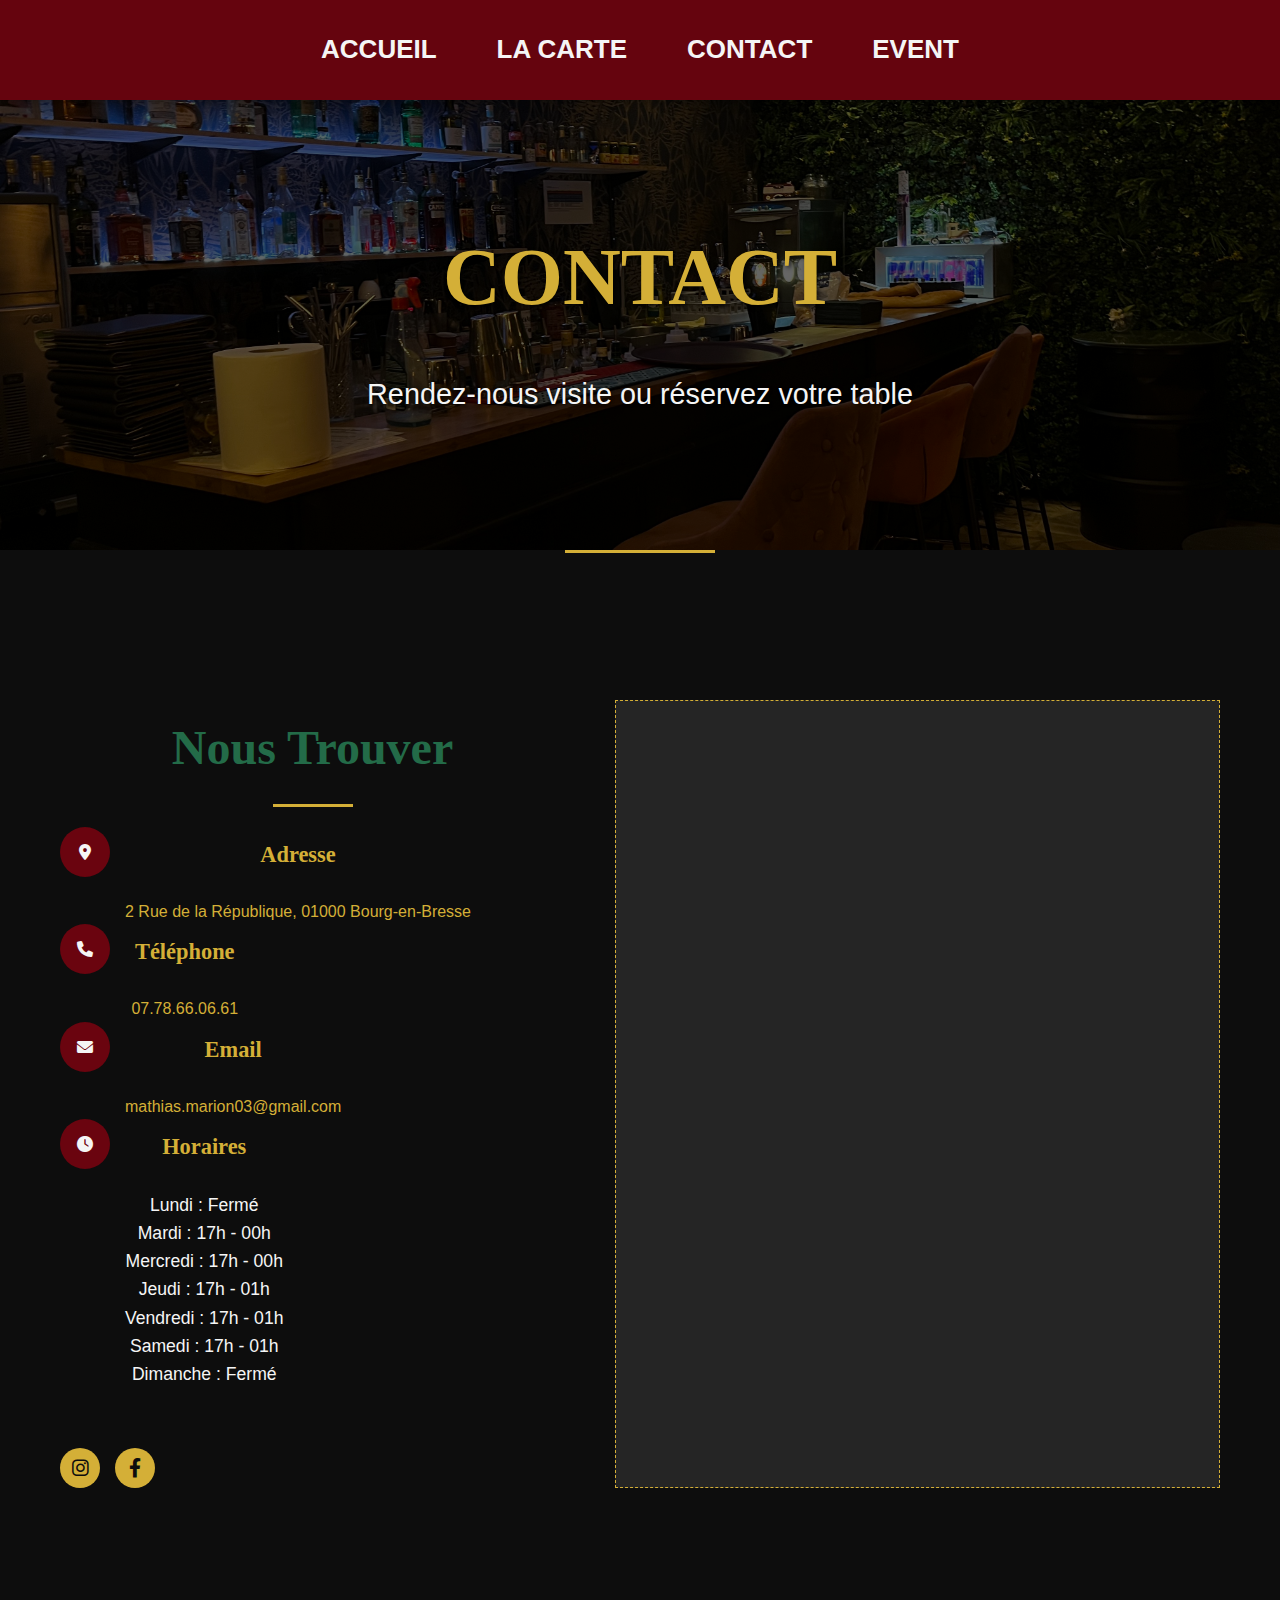
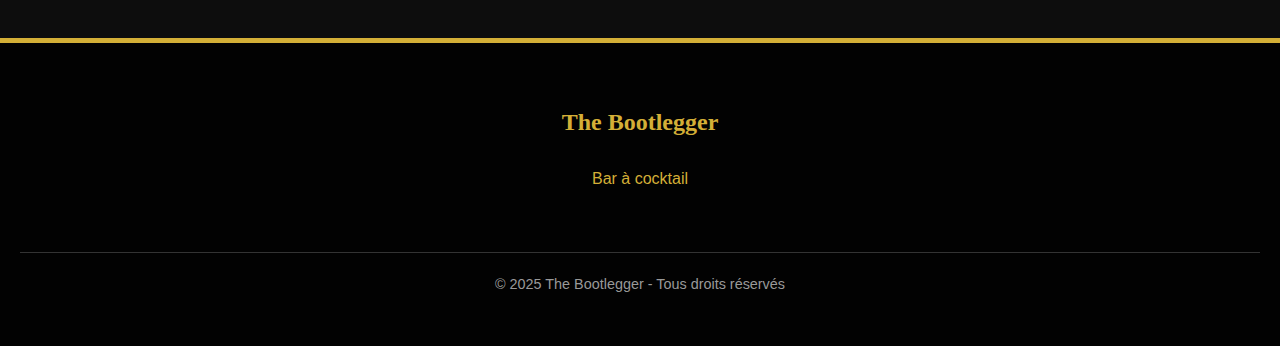
<file: contact.html>
<!DOCTYPE html>
<html lang="fr">
<head>
    <meta charset="UTF-8">
    <meta name="viewport" content="width=device-width, initial-scale=1.0">
    <title>LE BOOTLEGGER BAR - Contact</title>
    <meta name="description" content="Contactez le Bootlegger, bar à cocktails style Prohibition à Bourg-en-Bresse">
    <link rel="stylesheet" href="style.css">
    <link rel="stylesheet" href="https://cdnjs.cloudflare.com/ajax/libs/font-awesome/6.0.0-beta3/css/all.min.css">
</head>
<body>
    <nav>
        <ul>
            <li><a href="index.html">ACCUEIL</a></li>
            <li><a href="lacarte.html">LA CARTE</a></li>
            <li><a href="contact.html">CONTACT</a></li>
            <li><a href="event.html">EVENT</a></li>
        </ul>
    </nav>

    <section class="hero" style="height: 50vh;">
        <div class="overlay"></div>
        <h1>CONTACT</h1>
        <p>Rendez-nous visite ou réservez votre table</p>
    </section>

    <section class="section">
        <div class="container">
            <div class="contact-container">
                <div class="contact-info">
                    <h2>Nous Trouver</h2>
                    
                    <div class="contact-item">
                        <div class="contact-icon">
                            <i class="fas fa-map-marker-alt"></i>
                        </div>
                        <div class="contact-text">
                            <h3>Adresse</h3>
                            <a href="https://www.google.com/maps?q=123+Rue+de+la+Révolution,+75000+Paris" target="_blank">
                                2 Rue de la République, 01000 Bourg-en-Bresse
                            </a>
                
                        </div>
                    </div>
                    
                    <div class="contact-item">
                        <div class="contact-icon">
                            <i class="fas fa-phone"></i>
                        </div>
                        <div class="contact-text">
                            <h3>Téléphone</h3>
                            <a href="tel:+33778660661">07.78.66.06.61</a>

                        </div>
                    </div>
                    
                    <div class="contact-item">
                        <div class="contact-icon">
                            <i class="fas fa-envelope"></i>
                        </div>
                        <div class="contact-text">
                            <h3>Email</h3>
                            <a href="mailto:mathias.marion03@gmail.com">mathias.marion03@gmail.com</a>
                        </div>
                    </div>
                    
                    <div class="contact-item">
                        <div class="contact-icon">
                            <i class="fas fa-clock"></i>
                        </div>
                        <div class="contact-text">
                            <h3>Horaires</h3>
                            <p>Lundi : Fermé <br>
                            Mardi : 17h - 00h <br>
                            Mercredi : 17h - 00h <br>
                            Jeudi : 17h - 01h <br>
                            Vendredi : 17h - 01h <br>
                            Samedi : 17h - 01h<br>
                            Dimanche : Fermé</p>
                        </div>
                    </div>
                    
                    <div class="social-media">
                        <a href="https://www.instagram.com/thebootlegger.bar" class="social-icon" target="_blank">
                            <i class="fab fa-instagram"></i>
                        </a>
                        <a href="https://www.facebook.com/bootlegger.facebook" class="social-icon" target="_blank">
                            <i class="fab fa-facebook-f"></i>
                        </a>
                    </div>
                </div>
                
                <div class="contact-map">
                    <iframe src="https://www.google.com/maps/embed?pb=!1m18!1m12!1m3!1d2770.603567899526!2d5.224091!3d46.203730!2m3!1f0!2f0!3f0!3m2!1i1024!2i768!4f13.1!3m3!1m2!1s0x47f358147e1facab%3A0x508f378eb795958d!2s2%20Rue%20de%20la%20R%C3%A9publique%2C%2001000%20Bourg-en-Bresse!5e0!3m2!1sfr!2sfr!4v1621345678901!5m2!1sfr!2sfr" width="100%" height="450" style="border:0;" allowfullscreen="" loading="lazy"></iframe>
                </div>
            </div>
        
        </div>
    </section>

    <footer>
        <div class="footer-content">
            <div class="footer-section">
                <h3>The Bootlegger</h3>
                <a href="lacarte.html">Bar à cocktail </a>
            </div>
            
            
        </div>
        <div class="footer-bottom">
            <p>&copy; 2025 The Bootlegger - Tous droits réservés</p>
        </div>
    </footer>
</file>
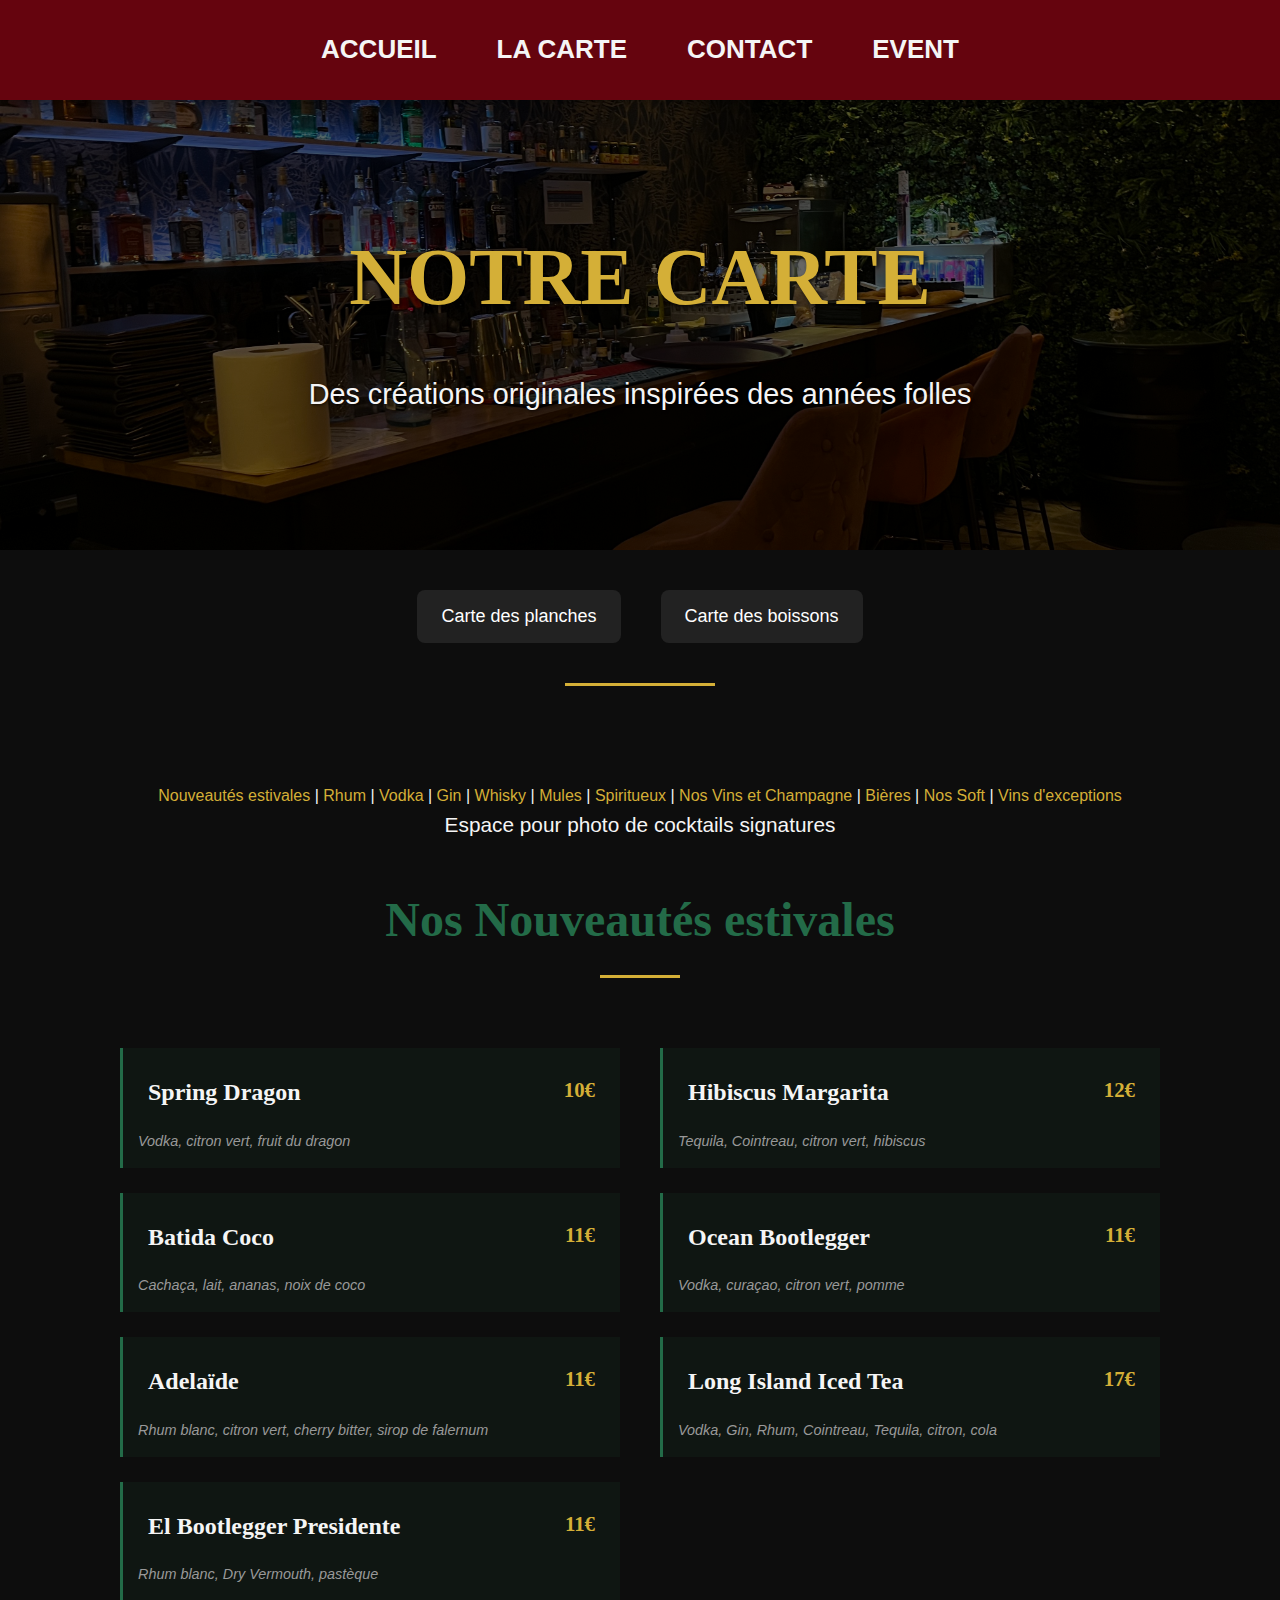
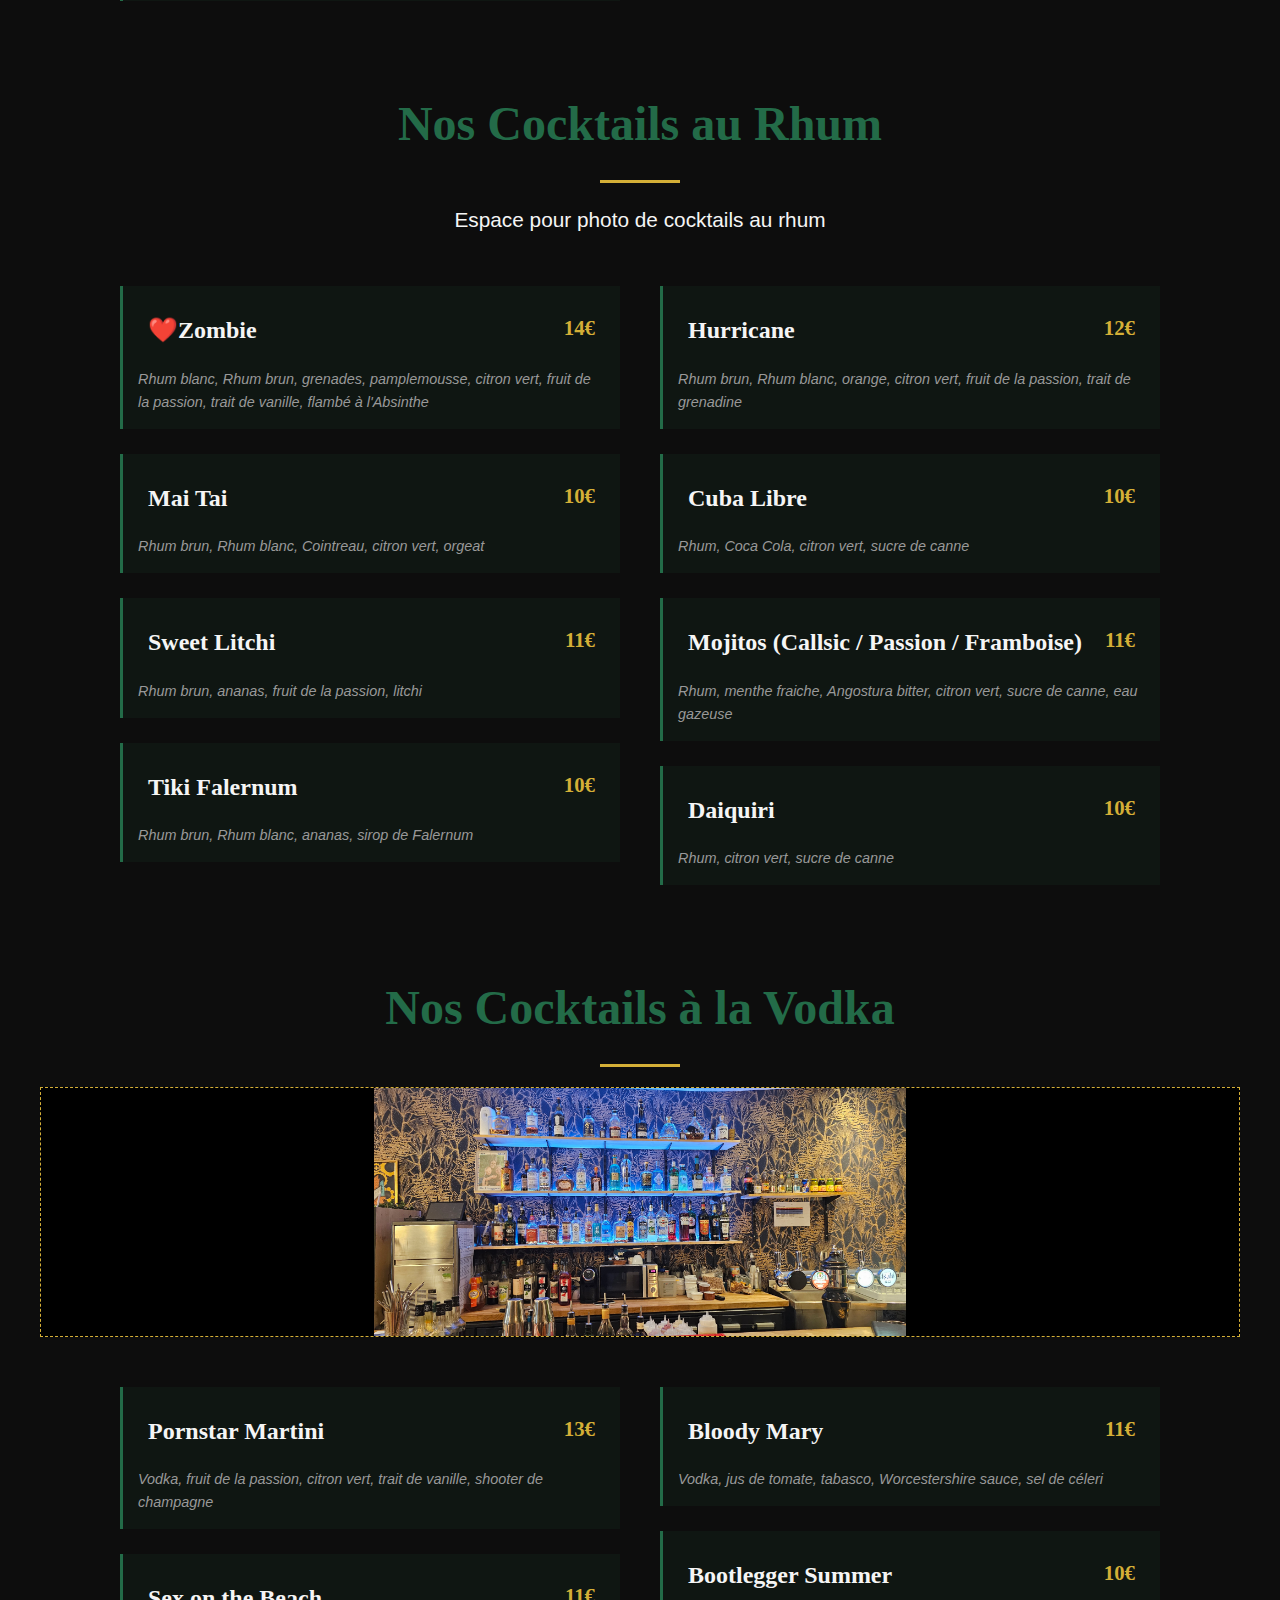
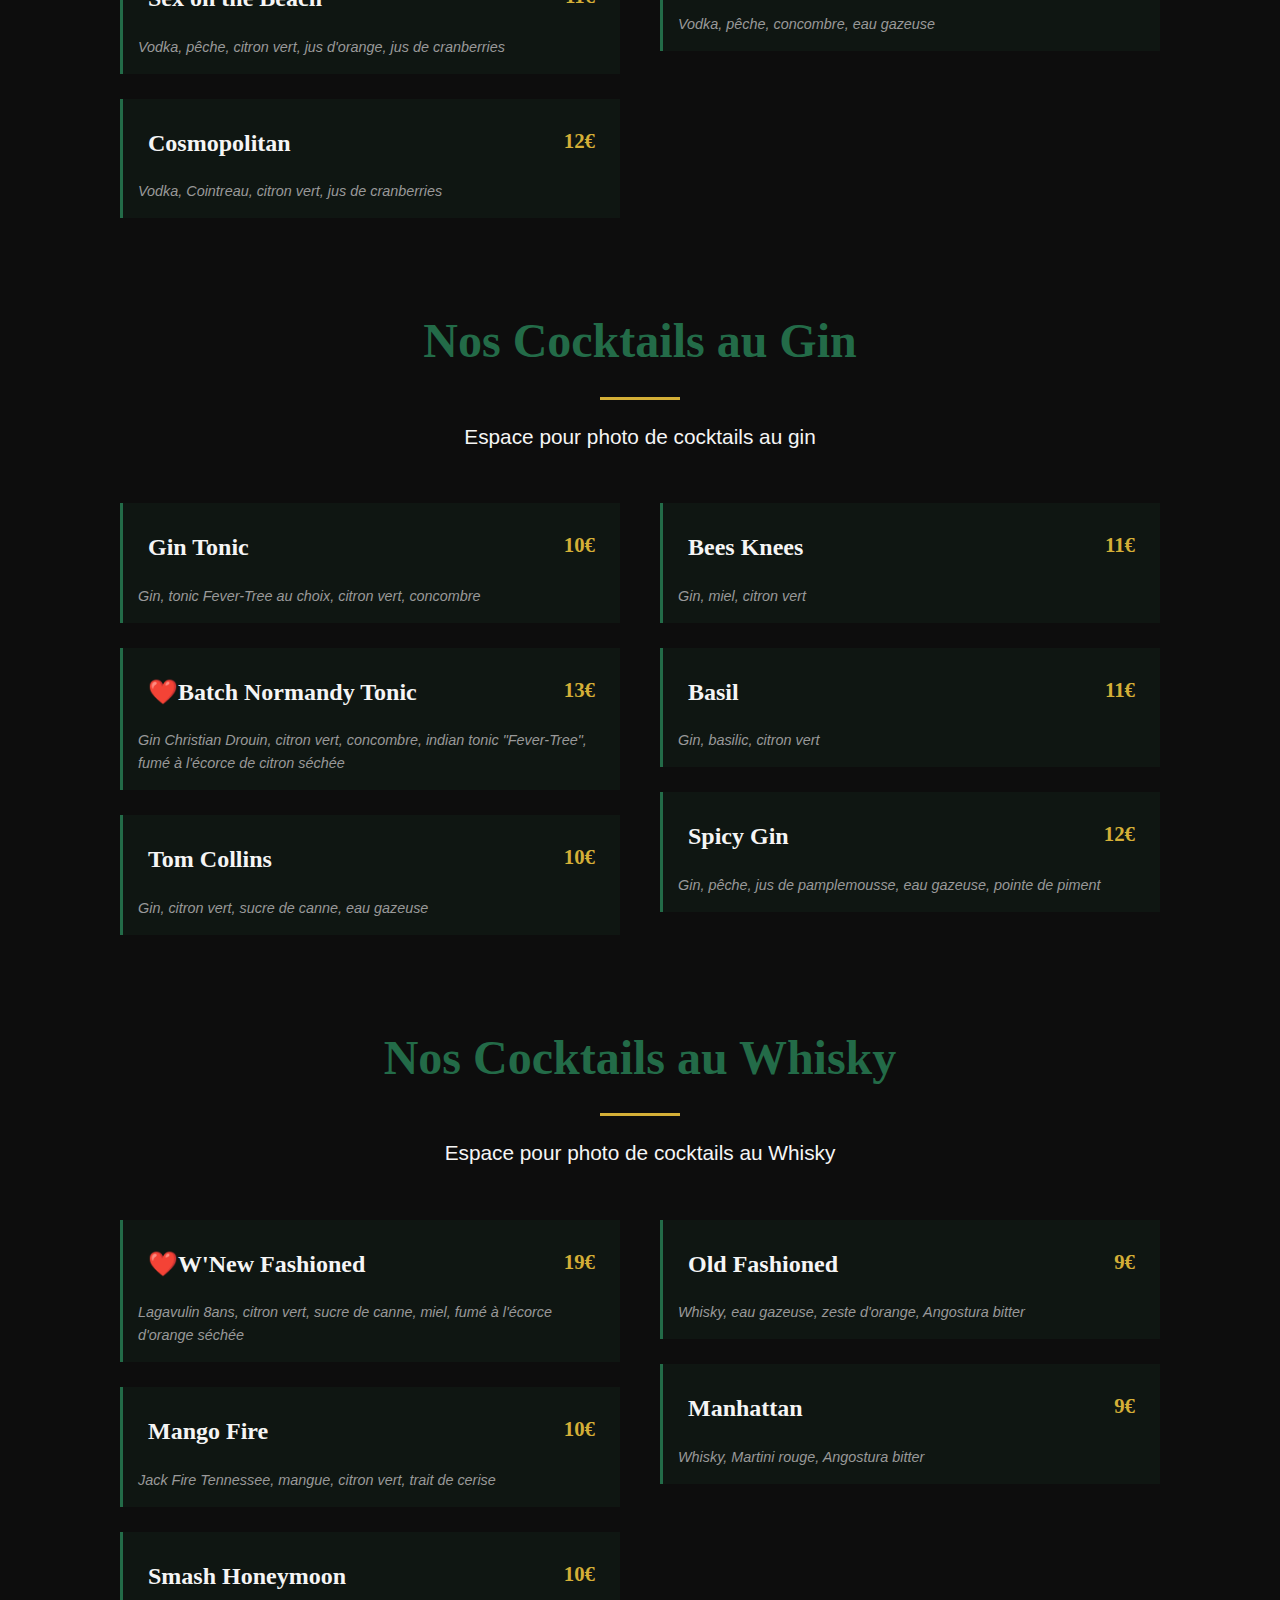
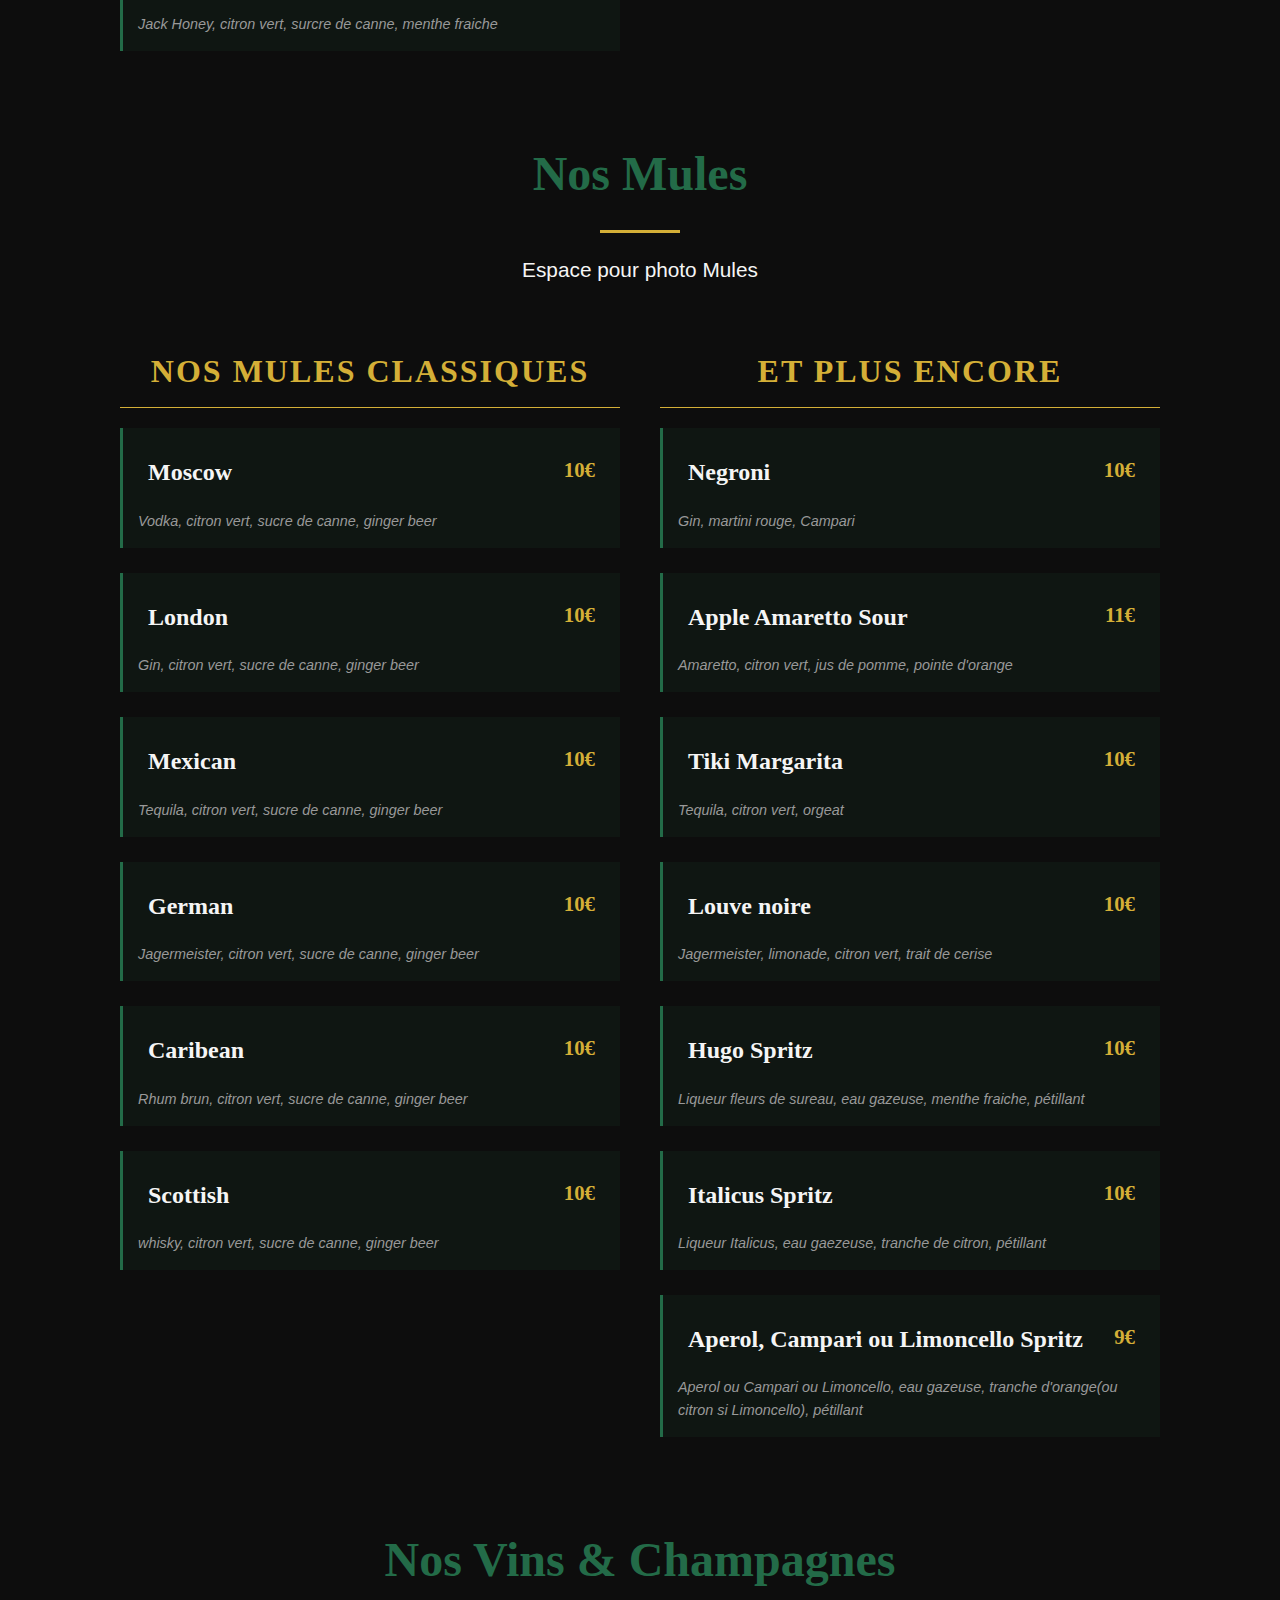
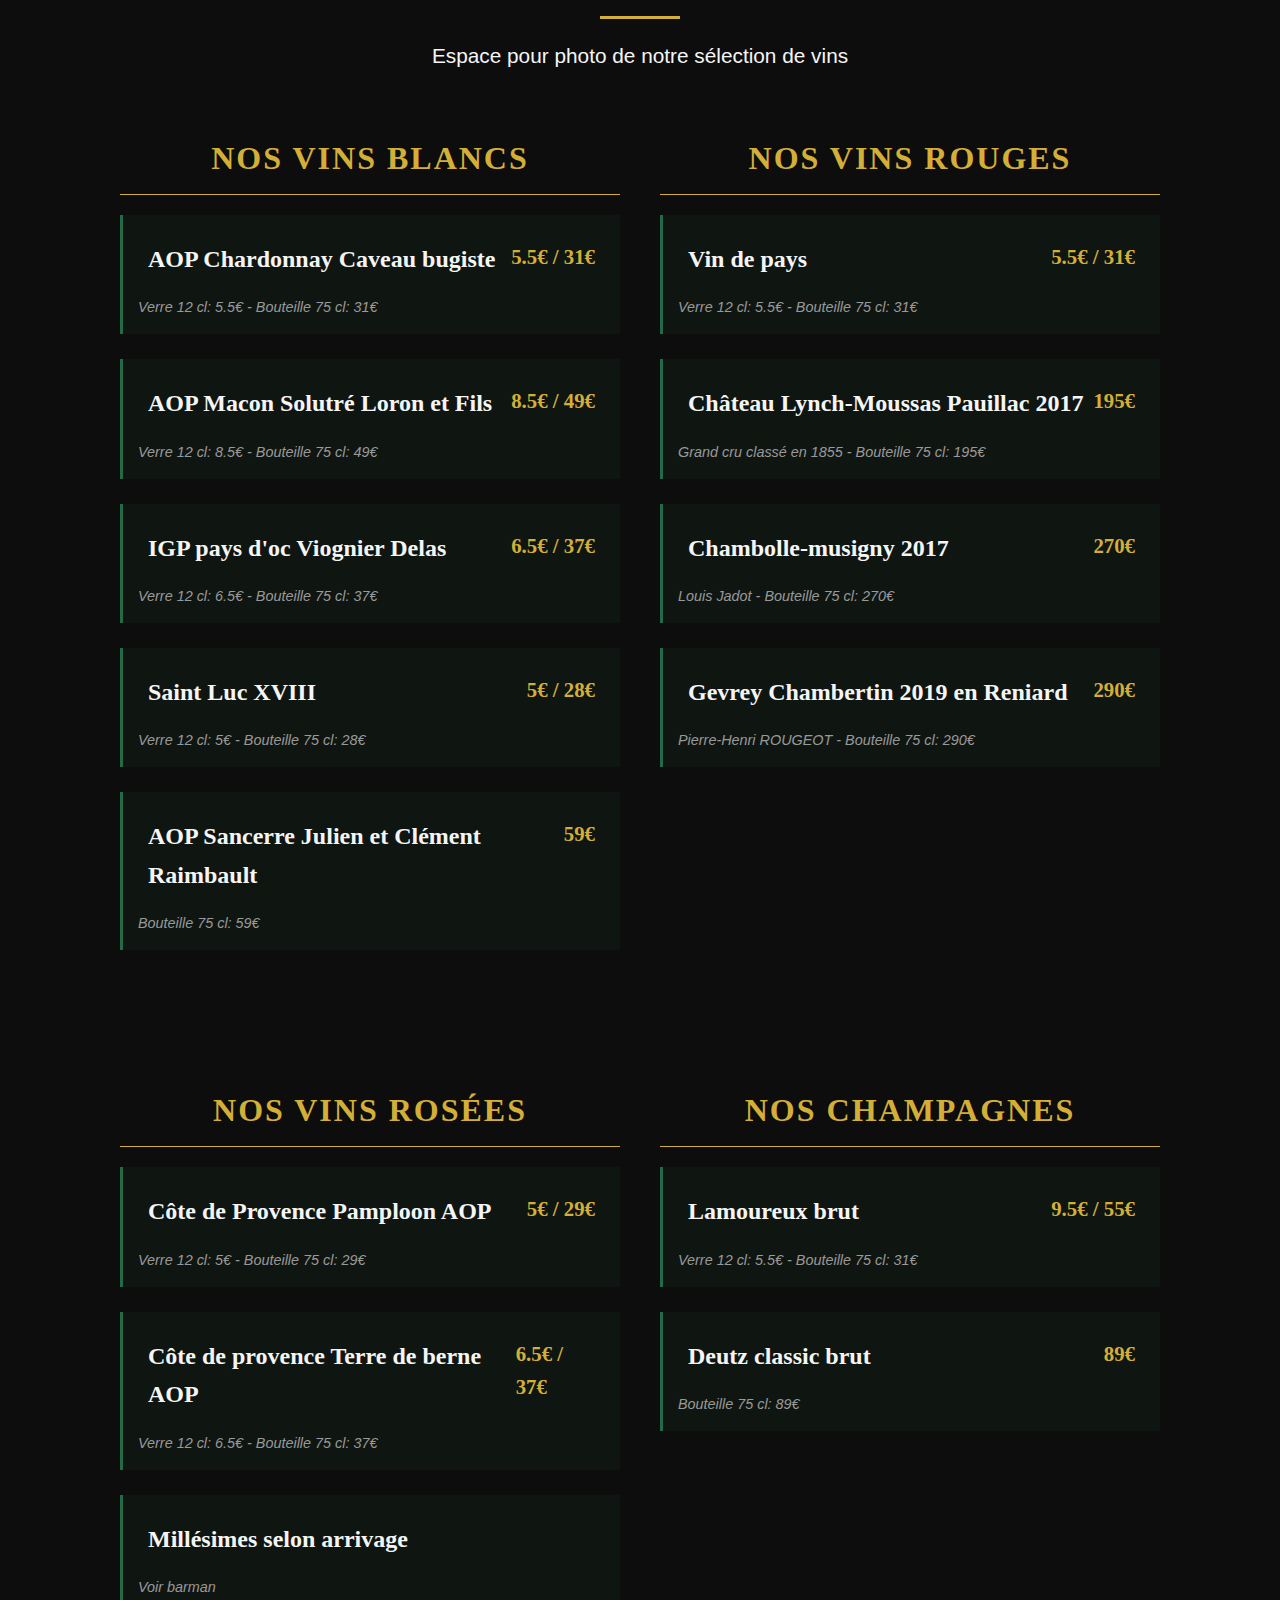
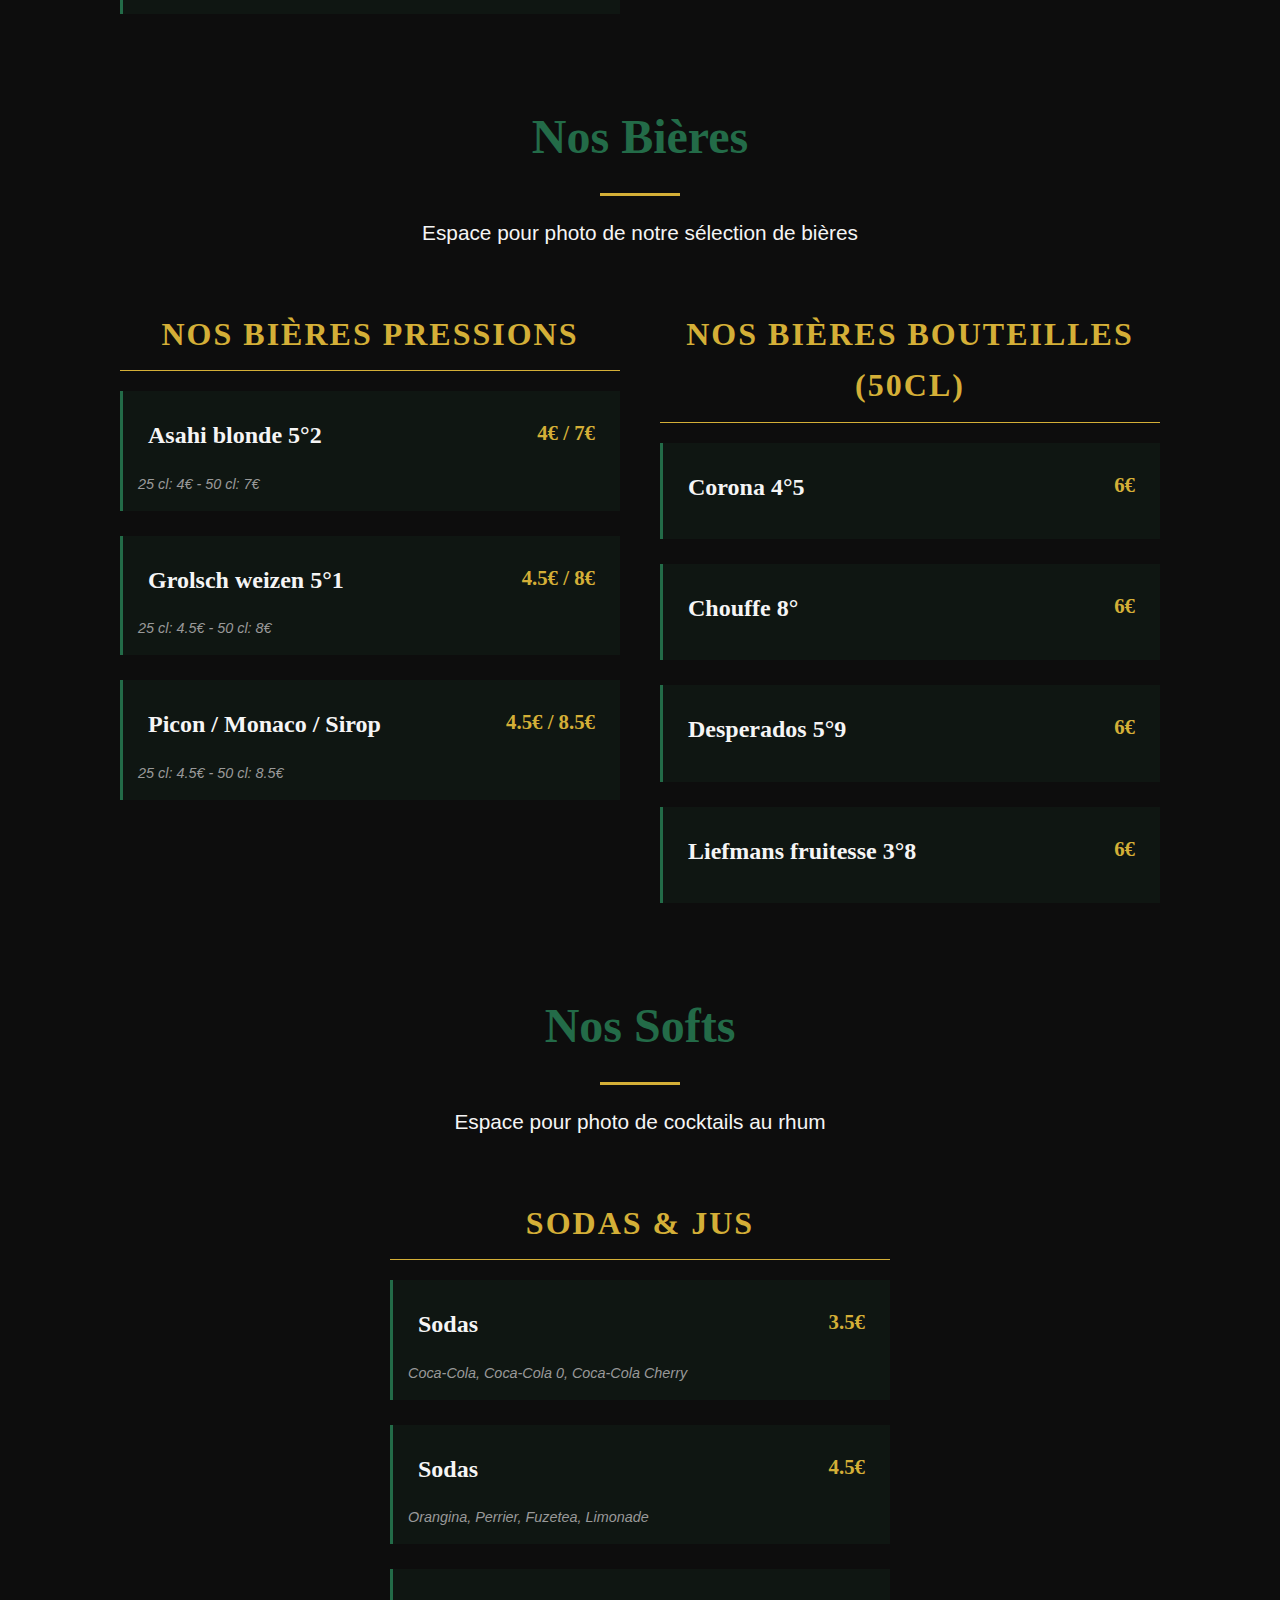
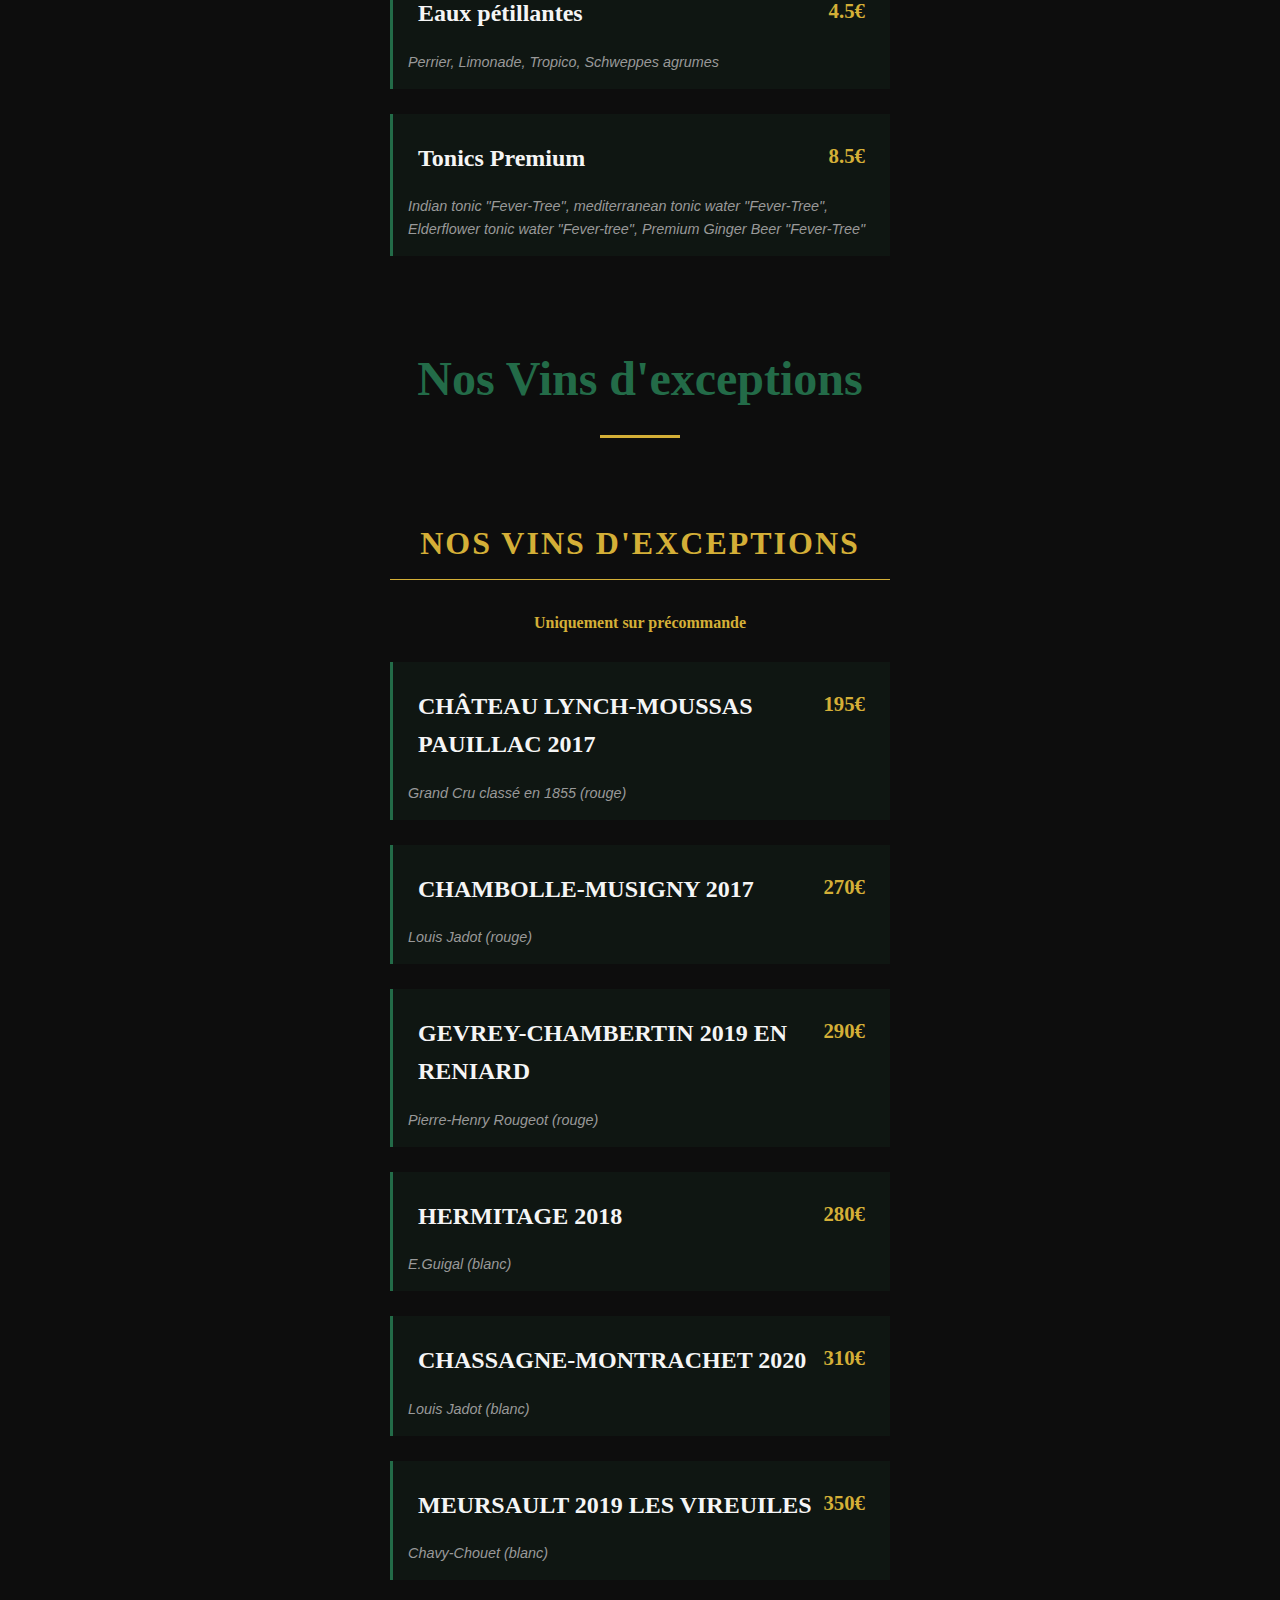
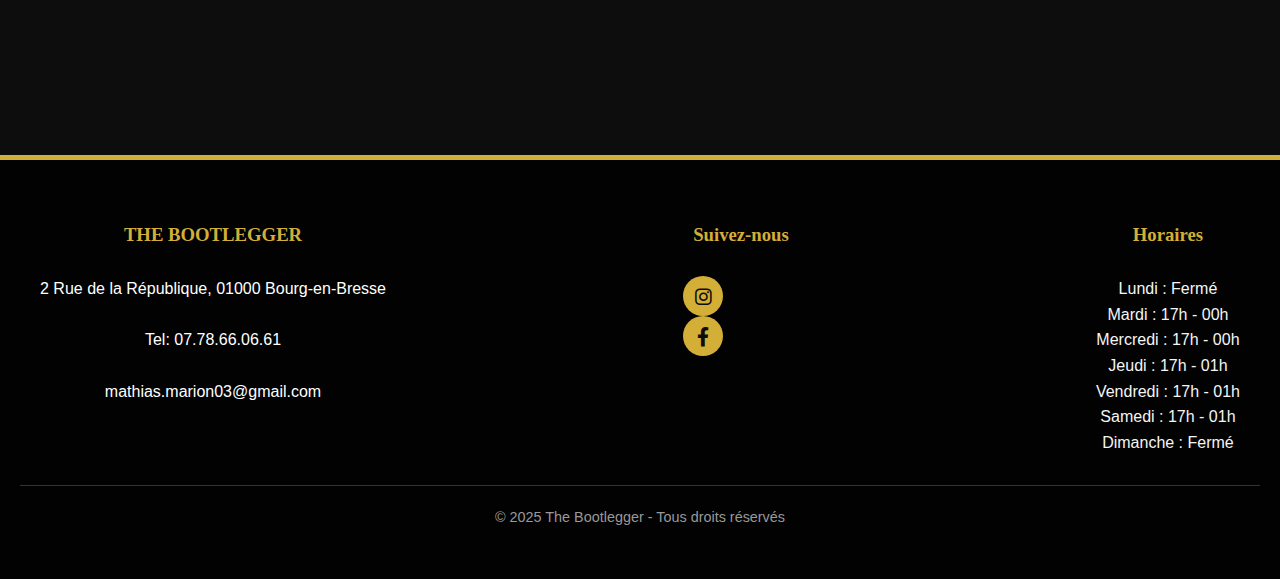
<file: lacarte.html>
<!DOCTYPE html>
<html lang="fr">
  <head>
    <meta charset="UTF-8" />
    <meta name="viewport" content="width=device-width, initial-scale=1.0" />
    <title>LE BOOTLEGGER BAR - La carte</title>
    <link rel="stylesheet" href="style.css" />
    <link rel="stylesheet" href="https://cdnjs.cloudflare.com/ajax/libs/font-awesome/6.0.0-beta3/css/all.min.css">
    
</head>
<body>
    <nav>
        <ul>
            <li><a href="index.html">ACCUEIL</a></li>
            <li><a href="lacarte.html">LA CARTE</a></li>
            <li><a href="contact.html">CONTACT</a></li>
            <li><a href="event.html">EVENT</a></li>
        </ul>
    </nav>

    <section class="hero" style="height: 50vh;">
        <div class="overlay"></div>
        <h1>NOTRE CARTE</h1>
        <p>Des créations originales inspirées des années folles</p>
    </section>

    <section class="pdf-links">
        <a href="planche.pdf" >Carte des planches</a> 
        <a href="boisson.pdf" >Carte des boissons </a> 
    </section>

    <section class="section">
        <div class="container">
            
            <div class="menu-navigation">
                <a href="#Nouveautés" class="menu-nav-item active">Nouveautés estivales</a> |
                <a href="#Rhum" class="menu-nav-item">Rhum</a> |
                <a href="#Vodka" class="menu-nav-item">Vodka</a> |
                <a href="#Gin" class="menu-nav-item">Gin</a> |
                <a href="#Whisky" class="menu-nav-item">Whisky</a> |
                <a href="#Mules" class="menu-nav-item">Mules</a> |
                <a href="#Spiritueux" class="menu-nav-item">Spiritueux</a> |
                <a href="#Vins " class="menu-nav-item">Nos Vins et Champagne </a> |
                <a href="#Bières" class="menu-nav-item">Bières</a> |  
                <a href="#Softs" class="menu-nav-item">Nos Soft</a> |
                <a href="#Vinsex" class="menu-nav-item">Vins d'exceptions</a>
            </div>

            <div class="menu-photo-placeholder">
                <p>Espace pour photo de cocktails signatures</p>
            </div>

             <h2>Nos Nouveautés estivales </h2>

            <div id="Nouveautés" class="menu-container">
                <div class="menu-category">
                    
                    
                    <div class="menu-item">
                        <h4>Spring Dragon <span class="price">10€</span></h4>
                        <p class="ingredients">Vodka, citron vert, fruit du dragon</p>
                    </div>
                    
                    <div class="menu-item">
                        <h4>Batida Coco <span class="price">11€</span></h4>
                        <p class="ingredients">Cachaça, lait, ananas, noix de coco</p>
                    </div>
                    
                    <div class="menu-item">
                        <h4>Adelaïde <span class="price">11€</span></h4>
                        <p class="ingredients">Rhum blanc, citron vert, cherry bitter, sirop de falernum</p>
                    </div>
                    
                    <div class="menu-item">
                        <h4>El Bootlegger Presidente <span class="price">11€</span></h4>
                        <p class="ingredients">Rhum blanc, Dry Vermouth, pastèque</p>
                    </div>
                </div>

                <div class="menu-category">
            
                    
                    <div class="menu-item">
                        <h4>Hibiscus Margarita <span class="price">12€</span></h4>
                        <p class="ingredients">Tequila, Cointreau, citron vert, hibiscus</p>
                    </div>
                    
                    <div class="menu-item">
                        <h4>Ocean Bootlegger <span class="price">11€</span></h4>
                        <p class="ingredients">Vodka, curaçao, citron vert, pomme</p>
                    </div>
                    
                    <div class="menu-item">
                        <h4>Long Island Iced Tea <span class="price">17€</span></h4>
                        <p class="ingredients">Vodka, Gin, Rhum, Cointreau, Tequila, citron, cola</p>
                    </div>
                    
                    
                </div>
            </div>

            <h2 id="Rhum">Nos Cocktails au Rhum</h2>
            
            <div class="menu-photo-placeholder">
                <p>Espace pour photo de cocktails au rhum</p>
            </div>
            
            <div class="menu-container">
                <div class="menu-category">
                    
                    
                    <div class="menu-item">
                        <h4>❤️Zombie <span class="price">14€</span></h4>
                        <p class="ingredients">Rhum blanc, Rhum brun, grenades, pamplemousse, citron vert, fruit de la passion, trait de vanille, flambé à l'Absinthe</p>
                    </div>

                    <div class="menu-item">
                        <h4>Mai Tai <span class="price">10€</span></h4>
                        <p class="ingredients">Rhum brun, Rhum blanc, Cointreau, citron vert, orgeat</p>
                    </div>
                    
                    <div class="menu-item">
                        <h4>Sweet Litchi <span class="price">11€</span></h4>
                        <p class="ingredients">Rhum brun, ananas, fruit de la passion, litchi</p>
                    </div>
                    
                    <div class="menu-item">
                        <h4>Tiki  Falernum <span class="price">10€</span></h4>
                        <p class="ingredients">Rhum brun, Rhum blanc, ananas, sirop de Falernum</p>
                    </div>
                </div>

                <div class="menu-category">
                   
                    
                    <div class="menu-item">
                        <h4>Hurricane  <span class="price">12€</span></h4>
                        <p class="ingredients">Rhum brun, Rhum blanc, orange, citron vert, fruit de la passion, trait de grenadine</p>
                    </div>
                    
                    <div class="menu-item">
                        <h4>Cuba Libre <span class="price">10€</span></h4>
                        <p class="ingredients">Rhum, Coca Cola, citron vert, sucre de canne</p>
                    </div>
                    
                    <div class="menu-item">
                        <h4>Mojitos (Callsic / Passion / Framboise) <span class="price">11€</span></h4>
                        <p class="ingredients">Rhum, menthe fraiche, Angostura bitter, citron vert, sucre de canne, eau gazeuse</p>
                    </div>
                    
                    <div class="menu-item">
                        <h4>Daiquiri <span class="price">10€</span></h4>
                        <p class="ingredients">Rhum, citron vert, sucre de canne</p>
                    </div>
                </div>
            </div>

            <h2 id="Vodka">Nos Cocktails à la Vodka</h2>
            
            <div class="menu-photo-container">
                <img src="images/bar.jpg" alt="Pornstar Martini">
            </div>



            
            <div class="menu-container">
                <div class="menu-category">
                    
                    
                    <div class="menu-item">
                        <h4>Pornstar Martini <span class="price">13€</span></h4>
                        <p class="ingredients">Vodka, fruit de la passion, citron vert, trait de vanille, shooter de champagne</p>
                    </div>
                    
                    <div class="menu-item">
                        <h4>Sex on the Beach <span class="price">11€</span></h4>
                        <p class="ingredients">Vodka, pêche, citron vert, jus d'orange, jus de cranberries</p>
                    </div>
                    
                    <div class="menu-item">
                        <h4>Cosmopolitan <span class="price">12€</span></h4>
                        <p class="ingredients">Vodka, Cointreau, citron vert, jus de cranberries</p>
                    </div>
                </div>

                <div class="menu-category">
                    
                    
                    <div class="menu-item">
                        <h4>Bloody Mary <span class="price">11€</span></h4>
                        <p class="ingredients">Vodka, jus de tomate, tabasco, Worcestershire sauce, sel de céleri</p>
                    </div>
                    
                    <div class="menu-item">
                        <h4>Bootlegger Summer <span class="price">10€</span></h4>
                        <p class="ingredients">Vodka, pêche, concombre, eau gazeuse</p>
                    </div>
                </div>
            </div>

            
            
            <h2 id="Gin"> Nos Cocktails au Gin</h2>
            
            <div class="menu-photo-placeholder">
                <p>Espace pour photo de cocktails au gin</p>
            </div>
            
            <div class="menu-container">
                <div class="menu-category">
                    
                    
                    <div class="menu-item">
                        <h4>Gin Tonic <span class="price">10€</span></h4>
                        <p class="ingredients">Gin, tonic Fever-Tree au choix, citron vert, concombre</p>
                    </div>
                    
                    <div class="menu-item">
                        <h4>❤️Batch Normandy Tonic<span class="price">13€</span></h4>
                        <p class="ingredients">Gin Christian Drouin, citron vert, concombre, indian tonic "Fever-Tree", fumé à l'écorce de citron séchée</p>
                    </div>

                    <div class="menu-item">
                        <h4>Tom Collins <span class="price">10€</span></h4>
                        <p class="ingredients">Gin, citron vert, sucre de canne, eau gazeuse</p>
                    </div>
                </div>

                <div class="menu-category">
                   
                    
                    
                    
                    <div class="menu-item">
                        <h4>Bees Knees <span class="price">11€</span></h4>
                        <p class="ingredients">Gin, miel, citron vert</p>
                    </div>
                    
                    <div class="menu-item">
                        <h4>Basil <span class="price">11€</span></h4>
                        <p class="ingredients">Gin, basilic, citron vert</p>
                    </div>
                    
                    <div class="menu-item">
                        <h4>Spicy Gin <span class="price">12€</span></h4>
                        <p class="ingredients">Gin, pêche, jus de pamplemousse, eau gazeuse, pointe de piment</p>
                    </div>
                </div>
            </div>

            <h2 id="Whisky"> Nos Cocktails au Whisky</h2>
            
            <div class="menu-photo-placeholder">
                <p>Espace pour photo de cocktails au Whisky</p>
            </div>

            <div class="menu-container">
                <div class="menu-category">
                    
                    
                    <div class="menu-item">
                        <h4>❤️W'New Fashioned   <span class="price">19€</span></h4>
                        <p class="ingredients">Lagavulin 8ans, citron vert, sucre de canne, miel, fumé à l'écorce d'orange séchée </p>
                    </div>
                    
                    <div class="menu-item">
                        <h4>Mango Fire <span class="price">10€</span></h4>
                        <p class="ingredients">Jack Fire Tennessee, mangue, citron vert, trait de cerise </p>
                    </div>

                    <div class="menu-item">
                        <h4>Smash Honeymoon <span class="price">10€</span></h4>
                        <p class="ingredients">Jack Honey, citron vert, surcre de canne, menthe fraiche</p>
                    </div>
                </div>

                <div class="menu-category">                                  
                    
                    
                    <div class="menu-item">
                        <h4>Old Fashioned <span class="price">9€</span></h4>
                        <p class="ingredients">Whisky, eau gazeuse, zeste d'orange, Angostura bitter</p>
                    </div>
                    
                    <div class="menu-item">
                        <h4>Manhattan <span class="price">9€</span></h4>
                        <p class="ingredients">Whisky, Martini rouge, Angostura bitter </p>
                    </div>
                    
                
                </div>
            </div>

            <h2 id="Mules"> Nos Mules  </h2>
            
            <div class="menu-photo-placeholder">
                <p>Espace pour photo Mules</p>
            </div>

            <div class="menu-container">
                <div class="menu-category">
                    
                    <h3>Nos Mules Classiques</h3>
                    <div class="menu-item">
                        <h4>Moscow  <span class="price">10€</span></h4>
                        <p class="ingredients">Vodka, citron vert, sucre de canne, ginger beer</p>
                    </div>
                    
                    <div class="menu-item">
                        <h4>London <span class="price">10€</span></h4>
                        <p class="ingredients">Gin, citron vert, sucre de canne, ginger beer </p>
                    </div>

                    <div class="menu-item">
                        <h4>Mexican <span class="price">10€</span></h4>
                        <p class="ingredients">Tequila, citron vert, sucre de canne, ginger beer</p>
                    </div>

                    <div class="menu-item">
                        <h4>German <span class="price">10€</span></h4>
                        <p class="ingredients">Jagermeister, citron vert, sucre de canne, ginger beer</p>
                    </div>

                    <div class="menu-item">
                        <h4>Caribean <span class="price">10€</span></h4>
                        <p class="ingredients">Rhum brun, citron vert, sucre de canne, ginger beer</p>
                    </div>

                    <div class="menu-item">
                        <h4>Scottish <span class="price">10€</span></h4>
                        <p class="ingredients">whisky, citron vert, sucre de canne, ginger beer</p>
                    </div>
                </div>

                <div class="menu-category">                                  
                    
                    <h3>Et plus encore</h3>
                    <div class="menu-item">
                        <h4>Negroni <span class="price">10€</span></h4>
                        <p class="ingredients">Gin, martini rouge, Campari</p>
                    </div>
                    
                    <div class="menu-item">
                        <h4>Apple Amaretto Sour <span class="price">11€</span></h4>
                        <p class="ingredients">Amaretto, citron vert, jus de pomme, pointe d'orange</p>
                    </div>

                    <div class="menu-item">
                        <h4>Tiki Margarita<span class="price">10€</span></h4>
                        <p class="ingredients">Tequila, citron vert, orgeat</p>
                    </div>

                    <div class="menu-item">
                        <h4>Louve noire <span class="price">10€</span></h4>
                        <p class="ingredients">Jagermeister, limonade, citron vert, trait de cerise</p>
                    </div>

                    <div class="menu-item">
                        <h4>Hugo Spritz <span class="price">10€</span></h4>
                        <p class="ingredients">Liqueur fleurs de sureau, eau gazeuse, menthe fraiche, pétillant</p>
                    </div>

                    <div class="menu-item">
                        <h4>Italicus Spritz <span class="price">10€</span></h4>
                        <p class="ingredients">Liqueur Italicus, eau gaezeuse, tranche de citron, pétillant</p>
                    </div>

                    <div class="menu-item">
                        <h4>Aperol, Campari ou Limoncello Spritz <span class="price">9€</span></h4>
                        <p class="ingredients">Aperol ou Campari ou Limoncello, eau gazeuse, tranche d'orange(ou citron si Limoncello), pétillant</p>
                    </div>
                    
                
                </div>
            </div>


        
            
            <h2 id="Vins">Nos Vins & Champagnes </h2>
            
            <div class="menu-photo-placeholder">
                <p>Espace pour photo de notre sélection de vins</p>
            </div>
            
            <div class="menu-container">
                <div class="menu-category">
                    <h3>Nos Vins Blancs</h3>
                    
                    <div class="menu-item">
                        <h4>AOP Chardonnay Caveau bugiste <span class="price">5.5€ / 31€</span></h4>
                        <p class="ingredients">Verre 12 cl: 5.5€ - Bouteille 75 cl: 31€</p>
                    </div>
                    
                    <div class="menu-item">
                        <h4>AOP Macon Solutré Loron et Fils <span class="price">8.5€ / 49€</span></h4>
                        <p class="ingredients">Verre 12 cl: 8.5€ - Bouteille 75 cl: 49€</p>
                    </div>
                    
                    <div class="menu-item">
                        <h4>IGP pays d'oc Viognier Delas <span class="price">6.5€ / 37€</span></h4>
                        <p class="ingredients">Verre 12 cl: 6.5€ - Bouteille 75 cl: 37€</p>
                    </div>
                    
                    <div class="menu-item">
                        <h4>Saint Luc XVIII  <span class="price">5€ / 28€</span></h4>
                        <p class="ingredients">Verre 12 cl: 5€ - Bouteille 75 cl: 28€</p>
                    </div>

                    <div class="menu-item">
                        <h4>AOP Sancerre Julien et Clément Raimbault<span class="price">59€</span></h4>
                        <p class="ingredients">Bouteille 75 cl: 59€</p>
                    </div>
                </div>

                <div class="menu-category">
                    <h3>Nos Vins Rouges</h3>
                    
                    <div class="menu-item">
                        <h4>Vin de pays <span class="price">5.5€ / 31€</span></h4>
                        <p class="ingredients">Verre 12 cl: 5.5€ - Bouteille 75 cl: 31€</p>
                    </div>
                    
                    <div class="menu-item">
                        <h4>Château Lynch-Moussas Pauillac 2017 <span class="price">195€</span></h4>
                        <p class="ingredients">Grand cru classé en 1855 - Bouteille 75 cl: 195€</p>
                    </div>
                    
                    <div class="menu-item">
                        <h4>Chambolle-musigny 2017 <span class="price">270€</span></h4>
                        <p class="ingredients">Louis Jadot - Bouteille 75 cl: 270€</p>
                    </div>
                    
                    <div class="menu-item">
                        <h4>Gevrey Chambertin 2019 en Reniard <span class="price">290€</span></h4>
                        <p class="ingredients">Pierre-Henri ROUGEOT - Bouteille 75 cl: 290€</p>
                    </div>
                </div>
            </div>
            
            <div class="menu-container">
                <div class="menu-category">
                    <h3>Nos Vins Rosées </h3>
                    
                    <div class="menu-item">
                        <h4>Côte de Provence Pamploon AOP <span class="price">5€ / 29€</span></h4>
                        <p class="ingredients">Verre 12 cl: 5€ - Bouteille 75 cl: 29€</p>
                    </div>
                    
                    <div class="menu-item">
                        <h4>Côte de provence Terre de berne AOP<span class="price">6.5€ / 37€</span></h4>
                        <p class="ingredients">Verre 12 cl: 6.5€ - Bouteille 75 cl: 37€</p>
                    </div>
                    
                    <div class="menu-item">
                        <h4>Millésimes selon arrivage </h4>
                        <p class="ingredients">Voir barman</p>
                    </div>
                    
                </div>

                <div class="menu-category">
                    <h3>Nos Champagnes</h3>
                    
                    <div class="menu-item">
                        <h4>Lamoureux brut <span class="price">9.5€ / 55€</span></h4>
                        <p class="ingredients">Verre 12 cl: 5.5€ - Bouteille 75 cl: 31€</p>
                    </div>
                    
                    <div class="menu-item">
                        <h4>Deutz classic brut<span class="price">89€</span></h4>
                        <p class="ingredients">Bouteille 75 cl: 89€</p>
                    </div>
                    
                
                </div>
            </div>

            <h2 id="Bières">Nos Bières </h2>
            
            <div class="menu-photo-placeholder">
                <p>Espace pour photo de notre sélection de bières</p>
            </div>
            
            <div class="menu-container">
                <div class="menu-category">
                    <h3>Nos Bières Pressions</h3>
                    
                    <div class="menu-item">
                        <h4>Asahi blonde 5°2 <span class="price">4€ / 7€</span></h4>
                        <p class="ingredients">25 cl: 4€ - 50 cl: 7€</p>
                    </div>
                    
                    <div class="menu-item">
                        <h4>Grolsch weizen 5°1<span class="price">4.5€ / 8€</span></h4>
                        <p class="ingredients">25 cl: 4.5€ - 50 cl: 8€</p>
                    </div>
                    
                    <div class="menu-item">
                        <h4>Picon / Monaco / Sirop<span class="price">4.5€ / 8.5€</span></h4>
                        <p class="ingredients">25 cl: 4.5€ - 50 cl: 8.5€</p>
                    </div>                    
                
                </div>

                <div class="menu-category">
                    <h3>Nos Bières bouteilles (50cl)</h3>
                    
                    <div class="menu-item">
                        <h4>Corona 4°5 <span class="price">6€</span></h4>
                        
                    </div>
                    
                    <div class="menu-item">
                        <h4>Chouffe 8°<span class="price">6€</span></h4>
                        
                    </div>
                    
                    <div class="menu-item">
                        <h4>Desperados 5°9<span class="price">6€</span></h4>
                        
                    </div>
                    
                    <div class="menu-item">
                        <h4>Liefmans fruitesse 3°8<span class="price">6€</span></h4>
                       
                    </div>
                </div>
            </div>

            <h2 id="softs">Nos Softs</h2>

            <div class="menu-photo-placeholder">
                <p>Espace pour photo de cocktails au rhum</p>
            </div>
            
            <div class="menu-container">
                <div class="menu-category">
                    <h3>Sodas & Jus</h3>
                    
                    <div class="menu-item">
                        <h4>Sodas<span class="price">3.5€</span></h4>
                        <p class="ingredients">Coca-Cola, Coca-Cola 0, Coca-Cola Cherry</p>
                    </div>
                    
                    <div class="menu-item">
                        <h4>Sodas  <span class="price">4.5€</span></h4>
                        <p class="ingredients">Orangina, Perrier, Fuzetea, Limonade</p>
                    </div>
                    
                    <div class="menu-item">
                        <h4>Eaux pétillantes <span class="price">4.5€</span></h4>
                        <p class="ingredients">Perrier, Limonade, Tropico, Schweppes agrumes</p>
                    </div>
                    
                    <div class="menu-item">
                        <h4>Tonics Premium <span class="price">8.5€</span></h4>
                        <p class="ingredients">Indian tonic "Fever-Tree", mediterranean tonic water "Fever-Tree", Elderflower tonic water "Fever-tree", Premium Ginger Beer "Fever-Tree"</p>
                    </div>
                </div>
            </div>

            <h2 id="Vinsex">Nos Vins d'exceptions</h2>
            
            <div class="menu-container">
                <div class="menu-category">
                    <h3>Nos vins d'exceptions</h3>
                    <h4> Uniquement sur précommande</h4>
                    
                    <div class="menu-item">
                        <h4>CHÂTEAU LYNCH-MOUSSAS PAUILLAC 2017<span class="price">195€</span></h4>
                        <p class="ingredients">Grand Cru classé en 1855 (rouge)</p>
                    </div>
                    
                    <div class="menu-item">
                        <h4> CHAMBOLLE-MUSIGNY 2017  <span class="price">270€</span></h4>
                        <p class="ingredients"> Louis Jadot (rouge)</p>
                    </div>
                    
                    <div class="menu-item">
                        <h4>GEVREY-CHAMBERTIN 2019 EN RENIARD<span class="price">290€</span></h4>
                        <p class="ingredients">  Pierre-Henry Rougeot (rouge)</p>
                    </div>
                    
                    <div class="menu-item">
                        <h4> HERMITAGE 2018<span class="price">280€</span></h4>
                        <p class="ingredients"> E.Guigal (blanc)</p>
                    </div>

                    <div class="menu-item">
                        <h4>CHASSAGNE-MONTRACHET 2020<span class="price">310€</span></h4>
                        <p class="ingredients">Louis Jadot (blanc)</p>
                    </div>

                    <div class="menu-item">
                        <h4> MEURSAULT 2019 LES VIREUILES<span class="price">350€</span></h4>
                        <p class="ingredients"> Chavy-Chouet (blanc)</p>
                    </div>
                </div>


    </section>

    <footer>
      <div class="footer-content">
          <div class="footer-info">
              <h3>THE BOOTLEGGER</h3>
              <a href="https://www.google.com/maps?q=123+Rue+de+la+Révolution,+75000+Paris" target="_blank">
                2 Rue de la République, 01000 Bourg-en-Bresse
            </a>
            <br>
            <a href="tel:+33778660661"> Tel: 07.78.66.06.61</a>
            <br>

            <a href="mailto:mathias.marion03@gmail.com">mathias.marion03@gmail.com</a>
          </div>
          <div class="footer-social">
              <h3>Suivez-nous</h3>
              <div class="social-icons">
                  <a href="#" class="social-icon"><i class="fab fa-instagram"></i></a>
                  <a href="#" class="social-icon"><i class="fab fa-facebook-f"></i></a>
              </div>
          </div>
          <div class="footer-hours">
             <h3>Horaires</h3>
                <p>Lundi : Fermé </p>
                <p>Mardi : 17h - 00h </p>
                <p>Mercredi : 17h - 00h </p>
                <p>Jeudi : 17h - 01h </p>
                <p>Vendredi : 17h - 01h </p>
                <p>Samedi : 17h - 01h</p>
                <p>Dimanche : Fermé</p>
          </div>
      </div>
      <div class="footer-bottom">
          <p>&copy; 2025 The Bootlegger - Tous droits réservés</p>
      </div>
  </footer>
  <button onclick="scrollToTop()" id="btnTop" title="Retour en haut">
  <i class="fas fa-arrow-up"></i>
</button>

    <script>
        window.onscroll = function() {
    const btn = document.getElementById("btnTop");
    if (document.body.scrollTop > 100 || document.documentElement.scrollTop > 100) {
      btn.style.display = "block";
    } else {
      btn.style.display = "none";
    }
  };

  // Fonction pour retourner en haut
  function scrollToTop() {
    window.scrollTo({top: 0, behavior: 'smooth'});
  }
        // Simple smooth scrolling for menu navigation
        document.querySelectorAll('.menu-nav-item').forEach(anchor => {
            anchor.addEventListener('click', function(e) {
                e.preventDefault();
                
                // Remove active class from all items
                document.querySelectorAll('.menu-nav-item').forEach(item => {
                    item.classList.remove('active');
                });
                
                // Add active class to clicked item
                this.classList.add('active');
                
                const targetId = this.getAttribute('href');
                const targetElement = document.querySelector(targetId);
                
                window.scrollTo({
                    top: targetElement.offsetTop - 120,
                    behavior: 'smooth'
                });
            });
        });
    </script>
</body>
</html>
</file>
<file: style.css>
/* Couleur principale (fond) : Noir profond (#0D0D0D)

Or / Doré (détails) : Or métallique (#D4AF37)

Accent secondaire : Vert émeraude (#236B48)

Texte clair (sur fond sombre) : Blanc cassé (#F5F5F5)

Rouge bordeaux (accents) : Bordeaux foncé (#6A040F) */

* {
    padding: 0;
    margin: 0;
    box-sizing: border-box;
  }
  body {
    background-color: #0D0D0D;
    font-family: 'Lato', sans-serif;
    color: #F5F5F5;
    line-height: 1.6;
  }

@font-face {
    font-family: 'mp';
    src: url('Awesome\ Lathusca.ttf');
 }
  h1, h2, h3, h4, h5, h6 {
    font-family: 'Playfair Display', serif;
    color: #D4AF37;
      padding: 10px;
    margin-bottom: 1rem;
  }
  a {
    text-decoration: none;
    color: #D4AF37;
    transition: color 0.3s ease;
  }
  a:hover {
    color: #236B48;
  }
  
html {
    scroll-behavior: smooth;
  }


  .hero {
    height: 100vh;
    background-image: url('images/IMG_1191.jpeg');
    background-size: cover;
    background-position: center;
    position: relative;
    display: flex;
    align-items: center;
    justify-content: center;
    flex-direction: column;
    text-align: center;
    padding: 20px;
    color: #F5F5F5;
  }
  
  .hero .overlay {
    position: absolute;
    top: 0;
    left: 0;
    width: 100%;
    height: 100%;
    background: rgba(0, 0, 0, 0.6);
    z-index: 0;
  }
  
  .hero h1 {
    font-size: 5rem;
    z-index: 1;
    margin-bottom: 20px;
    text-shadow: 2px 2px 4px rgba(0, 0, 0, 0.7);
  }
  
  .hero p {
    font-size: 1.8rem;
    z-index: 1;
    margin-bottom: 30px;
    max-width: 800px;
    text-shadow: 1px 1px 3px rgba(0, 0, 0, 0.7);
  }
  
  .hero .buttons {
    display: flex;
    gap: 30px;
    z-index: 1;
    flex-wrap: wrap;
    justify-content: center;
  }
  
  .hero-button {
    padding: 15px 30px;
    font-size: 1.2rem;
    background-color: rgba(0, 0, 0, 0.7);
    color: #D4AF37;
    border: 2px solid #D4AF37;
    border-radius: 0;
    cursor: pointer;
    transition: all 0.3s ease;
    text-transform: uppercase;
    letter-spacing: 1px;
  }
  
  .hero-button:hover {
    background-color: #6A040F;
    transform: translateY(-5px);
    box-shadow: 0 10px 20px rgba(0, 0, 0, 0.3);
    color: #F5F5F5;
  }
  

/* Sections */
.section {
    padding: 100px 20px;
    text-align: center;
    background-color: #0D0D0D;
    position: relative;
  }
  
  .section:before {
    content: '';
    position: absolute;
    top: 0;
    left: 50%;
    transform: translateX(-50%);
    width: 150px;
    height: 3px;
    background-color: #D4AF37;
  }
  
  .container {
    max-width: 1200px;
    margin: 0 auto;
  }
  
  .section h2 {
    font-size: 3rem;
    margin-bottom: 30px;
    color: #236B48;
    position: relative;
    display: inline-block;
  }
  
  .section h2:after {
    content: '';
    position: absolute;
    bottom: -10px;
    left: 50%;
    transform: translateX(-50%);
    width: 80px;
    height: 3px;
    background-color: #D4AF37;
  }
  
  .section p {
    font-size: 1.3rem;
    color: #F5F5F5;
    max-width: 800px;
    margin: 0 auto 30px;
  }
  


/*/////////////////////////////// menu//////////////////////////////////*/
.menu-container {
    display: flex;
    flex-wrap: wrap;
    justify-content: center;
    gap: 40px;
    margin-top: 50px;
  }
  
  .menu-category {
    flex: 1 1 400px;
    margin-bottom: 50px;
    max-width: 500px;
  }
  
  .menu-category h3 {
    font-size: 2rem;
    color: #D4AF37;
    margin-bottom: 20px;
    text-align: center;
    text-transform: uppercase;
    letter-spacing: 2px;
    border-bottom: 1px solid #D4AF37;
    padding-bottom: 10px;
  }
  
  .menu-item {
    margin-bottom: 25px;
    text-align: left;
    padding: 15px;
    background-color: rgba(35, 107, 72, 0.1);
    border-left: 3px solid #236B48;
    transition: all 0.3s ease;
  }
  
  .menu-item:hover {
    background-color: rgba(212, 175, 55, 0.1);
    border-left: 3px solid #D4AF37;
    transform: translateX(5px);
  }
  
  .menu-item h4 {
    font-size: 1.5rem;
    margin-bottom: 8px;
    color: #F5F5F5;
    display: flex;
    justify-content: space-between;
  }
  
  .menu-item h4 .price {
    color: #D4AF37;
    font-size: 1.3rem;
  }
  
  .menu-item p {
    font-size: 1rem;
    color: #ccc;
    margin-bottom: 0;
  }
  
  .menu-item .ingredients {
    font-style: italic;
    color: #999;
    font-size: 0.9rem;
  }
  
 .menu-photo-container {
  width: 100%;
  height: 250px;
  background-color: #000; /* pour voir les bandes si l'image ne couvre pas */
  border: 1px dashed #D4AF37;
  display: flex;
  justify-content: center;
  align-items: center;
  margin-bottom: 30px;
  overflow: hidden;
}

.menu-photo-container img {
  width: 100%;
  height: 100%;
  object-fit: contain; /* 👈 Ne coupe rien, ne déforme rien */
}



/*//////////////////////////////Navbar///////////////////////////////////*/

nav {
    height: 100px;
    display: flex;
    justify-content: center;
    background-color: rgba(106, 4, 15, 0.95);
    position: relative;
    width: 100%;
    top: 0;
    z-index: 1000;
    box-shadow: 0 2px 10px rgba(0, 0, 0, 0.3);
  }
  
  nav ul {
    display: flex;
    list-style: none;
    align-items: center;
    justify-content: center;
    width: 100%;
    max-width: 1200px;
    padding: 0 5%;
  }
  
  nav ul li {
    margin: 0 30px;
  }
  
  nav ul li a {
    font-size: 26px;
    font-weight: bold;
    color: #F5F5F5;
    position: relative;
    padding: 0.5rem 0;
  }
  
  nav ul li a:after {
    content: '';
    position: absolute;
    bottom: 0;
    left: 0;
    width: 0;
    height: 2px;
    background-color: #D4AF37;
    transition: width 0.3s ease;
  }
  
  nav ul li a:hover:after {
    width: 100%;
  }
  
  .logo {
    max-height: 80px;
    margin-right: 20px;
  }

/* Bannière dynamique */
.banner {
    position: static;
    left: 0;
    height: 300px;
    width: 0;
    overflow: hidden;
    backdrop-filter: blur(10px);
    display: flex;
    justify-content: center;
    align-items: center;
    box-shadow: 0 2px 6px rgba(0,0,0,0.2);
    transition: width 0.6s ease;
    z-index: 999;
    white-space: nowrap;
    padding:0;
    margin:0;
    background-color: #00050F;
}

.banner.show {
    width: 100%;
}
.content {
    margin-top: 130px;
}
.banner img{
    height : auto;
    width: fit-content;
    padding:0;
}

/*///////////////////// carte ////////////////////////////////////*/

.pdf-links {
  display: flex;
  justify-content: center;
  gap: 40px; /* espace entre les liens */
  margin: 40px 0;
  flex-wrap: wrap;
}

.pdf-links a {
  font-size: 18px;
  padding: 12px 24px;
  background-color: #222;
  color: white;
  text-decoration: none;
  border-radius: 8px;
  transition: background-color 0.3s ease;
}

.pdf-links a:hover {
  background-color: #444;
}


/*///////////////////////////////////footer///////////////////////////////////////////*/
footer {
    background-color: rgba(0, 0, 0, 0.8);
    padding: 50px 20px;
    text-align: center;
    border-top: 5px solid #D4AF37;
  }
  
  .footer-content {
    max-width: 1200px;
    margin: 0 auto;
    display: flex;
    flex-wrap: wrap;
    justify-content: space-between;
  }
  
  .footer-section {
    flex: 1 1 300px;
    margin-bottom: 30px;
  }
  
  .footer-section h3 {
    color: #D4AF37;
    font-size: 1.5rem;
    margin-bottom: 15px;
  }
  
  .footer-section p {
    color: #ccc;
    font-size: 1rem;
  }
  
  .footer-bottom {
    margin-top: 30px;
    padding-top: 20px;
    border-top: 1px solid #333;
    font-size: 0.9rem;
    color: #999;
  }

  .footer-content {
            max-width: 1200px;
            margin: 0 auto;
            display: flex;
            flex-wrap: wrap;
            justify-content: space-between;
        }

        .footer-info a {
            color: #fff;
            text-decoration: none;
            display: block;
            
            transition: color 0.3s;
        }

        .footer-info a:hover {
            color: #D4AF37;
        }


        .footer-bottom {
            margin-top: 30px;
            padding-top: 20px;
            border-top: 1px solid #333;
            font-size: 0.9rem;
            color: #999;
        }
/*/////////////////////////////////container page contact///////////////////////////////*/
.contact-container {
    display: flex;
    flex-wrap: wrap;
    justify-content: space-between;
    gap: 50px;
    max-width: 1200px;
    margin: 0 auto;
    padding: 50px 20px;
  }
  
  .contact-info {
    flex: 1 1 400px;
  }
  
  .contact-map {
    flex: 1 1 500px;
    min-height: 400px;
    background-color: rgba(255, 255, 255, 0.1);
    display: flex;
    align-items: center;
    justify-content: center;
    border: 1px dashed #D4AF37;
  }
  
  .contact-item {
    display: flex;
    align-items: flex-start;
  }
  
  .contact-icon {
    width: 50px;
    height: 50px;
    margin-right: 15px;
    background-color: #6A040F;
    display: flex;
    align-items: center;
    justify-content: center;
    border-radius: 50%;
  }
  
  .contact-text h3 {
    font-size: 1.4rem;
    
  }
  
  .contact-text p {
    font-size: 1.1rem;
  }
  
  .social-media {
    display: flex;
    gap: 15px;
    margin-top: 30px;
  }
  
  .social-icon {
    width: 40px;
    height: 40px;
    background-color: #D4AF37;
    color: #0D0D0D;
    display: flex;
    align-items: center;
    justify-content: center;
    border-radius: 50%;
    transition: all 0.3s ease;
    font-size: 1.2rem;
  }
  
  .social-icon:hover {
    background-color: #236B48;
    transform: translateY(-5px);
  }
/*/////////////container pas event ///////////////////*/





.event-popup {
    margin-top: 30px;
    padding: 20px;
    background-color: #222;
    border: 1px solid #fff;
    width: 50%;
    margin-left: auto;
    margin-right: auto;
    border-radius: 10px;
    color: white;
    font-size: 16px;
    box-shadow: 0 4px 10px rgba(0, 0, 0, 0.3);
}

.hidden {
    display: none;
}






#event-form-container {
    max-width: 400px;
    margin: 20px auto;
    padding: 20px;
    background-color: #0D0D0D;
    border-radius: 8px;
    box-shadow: 0 4px 10px rgba(0, 0, 0, 0.1);
}

#event-form {
    display: flex;
    flex-direction: column;
}

#event-form label {
    margin: 8px 0 4px;
    font-weight: bold;
}

#event-form input, #event-form textarea {
    padding: 8px;
    margin-bottom: 12px;
    border: 1px solid #ccc;
    border-radius: 4px;
}

#event-form button {
    padding: 10px 15px;
    background-color: #9c2f2f;
    color: #f5f5f5;
    border: none;
    border-radius: 5px;
    cursor: pointer;
    transition: background-color 0.3s;
}

#event-form button:hover {
    background-color: #7a1f1b;
}
#admin-login {
    text-align: center;
    margin: 20px;
}

#event-form-container {
    display: none;
    margin-top: 20px;
    text-align: center;
}

.hidden {
    display: none;
}

#event-form {
    display: flex;
    flex-direction: column;
    align-items: center;
}

#event-form input, #event-form textarea {
    margin: 5px;
    padding: 10px;
    width: 200px;
}

#event-form button {
    padding: 10px 20px;
    background-color: #9c2f2f;
    color: #f5f5f5;
    border: none;
    cursor: pointer;
}

#event-form button:hover {
    background-color: #7a1f1b;
}

#admin-login, #event-form-container {
    display: none;
}

#admin-login.active {
    display: block;
}
#admin-login, #event-form-container {
    display: none;
}


#admin-login.active {
    display: block;
}

#event-form-container.active {
    display: block;
}
.hidden {
    display: none;
}


#admin-login.active {
    display: block;
}
#event-form-container.active {
    display: block;
}
#event-form-container.hidden {
    display: none;
}

#event-form-container.active {
    display: block;
}


/* Responsive Design */
@media (max-width: 992px) {
    .hero h1 {
      font-size: 4rem;
    }
    
    .hero p {
      font-size: 1.5rem;
    }
    
    nav ul {
      padding: 0 2%;
    }
    
    nav ul li {
      margin: 0 15px;
    }
    
    nav ul li a {
      font-size: 22px;
    }
  }
  
  @media (max-width: 768px) {
    .hero h1 {
      font-size: 3rem;
    }
    
    .hero p {
      font-size: 1.2rem;
    }
    
    .section h2 {
      font-size: 2.5rem;
    }
    
    nav {
      height: auto;
      padding: 10px 0;
    }
    
    nav ul {
      flex-direction: column;
    }
    
    nav ul li {
      margin: 10px 0;
    }
    
    .contact-container {
      flex-direction: column;
    }
    
    .calendar-container {
      padding: 15px;
    }
    
    #calendar {
      gap: 5px;
    }
    
    .calendar-day {
      padding: 10px;
      min-height: 60px;
    }
  }
  
  @media (max-width: 480px) {
    .hero h1 {
      font-size: 2.5rem;
    }
    
    .hero p {
      font-size: 1rem;
    }
    
    .hero .buttons {
      flex-direction: column;
      gap: 15px;
    }
    
    .hero-button {
      padding: 12px 24px;
      font-size: 1rem;
    }
    
    .section {
      padding: 60px 15px;
    }
    
    .section h2 {
      font-size: 2rem;
    }
  }


.contact-form-container {
    background-color: #0D0D0D;
    padding: 2rem;
    border-left: 4px solid #D4AF37;
    color: #F5F5F5;
    max-width: 600px;
    margin: 0 auto;
}

.contact-form-container h2 {
    color: #F5F5F5;
    font-size: 1.5rem;
    text-transform: uppercase;
    letter-spacing: 1px;
    border-bottom: 2px solid #236B48;
    display: inline-block;
    margin-bottom: 1.5rem;
    font-family: monospace;
}

.form-group {
    margin-bottom: 1rem;
}

.form-group label {
    display: block;
    margin-bottom: 0.25rem;
    font-size: 0.9rem;
    font-family: monospace;
}

.form-group input,
.form-group textarea {
    width: 100%;
    padding: 0.5rem;
    background: transparent;
    border: 1px solid #F5F5F5;
    color: #F5F5F5;
    font-family: monospace;
    font-size: 1rem;
}

.form-group input:focus,
.form-group textarea:focus {
    border-color: #6A040F;
    outline: none;
}

.form-button {
    background: none;
    color: #D4AF37;
    border: 1px solid #D4AF37;
    padding: 0.5rem 1rem;
    font-family: monospace;
    font-size: 1rem;
    cursor: pointer;
    transition: background-color 0.3s ease, color 0.3s ease;
    margin-top: 1rem;
    display: inline-block;
}

.form-button:hover {
    background-color: #D4AF37;
    color: #0D0D0D;
}

#form-confirmation {
    color: #D4AF37;
    font-family: monospace;
    font-size: 1rem;
    margin-top: 1.5rem;
    text-align: center;
}

/*event*/
.events-gallery {
    padding: 2rem;
    background-color: #0D0D0D;
    color: #F5F5F5;
    text-align: center;
}

.events-gallery h2 {
    color: #D4AF37;
    margin-bottom: 2rem;
    font-size: 2rem;
    font-family: 'Georgia', serif;
}

.gallery-grid {
    display: grid;
    grid-template-columns: repeat(auto-fit, minmax(200px, 1fr));
    gap: 1.5rem;
}

.gallery-item img {
    width: 100%;
    border: 2px solid #236B48;
    cursor: pointer;
    transition: transform 0.3s ease, border-color 0.3s ease;
}

.gallery-item img:hover {
    transform: scale(1.05);
    border-color: #D4AF37;
}

#event-overlay {
    position: fixed;
    top: 0;
    left: 0;
    width: 100%;
    height: 100%;
    background: rgba(13, 13, 13, 0.95);
    display: flex;
    align-items: center;
    justify-content: center;
    z-index: 999;
}

#event-overlay.hidden {
    display: none;
}

.overlay-content {
    position: relative;
    background: #0D0D0D;
    padding: 2rem;
    border: 2px solid #D4AF37;
    max-width: 600px;
    width: 90%;
    text-align: center;
    color: #F5F5F5;
}

.overlay-content img {
    width: 100%;
    border: 1px solid #236B48;
    margin-bottom: 1rem;
}

#overlay-close {
    position: absolute;
    top: 10px;
    right: 15px;
    font-size: 1.5rem;
    cursor: pointer;
    color: #D4AF37;
    transition: color 0.3s ease;
}

#overlay-close:hover {
    color: #6A040F;
}

.overlay-content h3 {
    color: #D4AF37;
    margin-bottom: 0.5rem;
}

.overlay-content p {
    margin: 0.5rem 0;
}

.event-section {
    padding-top: 130px; /* Compense la navbar */
}

#btnTop {
    display: none;
    position: fixed;
    bottom: 30px;
    right: 30px;
    z-index: 99;
    border: none;
    outline: none;
    background-color: #333;
    color: white;
    cursor: pointer;
    padding: 12px 16px;
    border-radius: 50%;
    font-size: 18px;
    box-shadow: 0 2px 6px rgba(0,0,0,0.3);
    transition: background-color 0.3s;
  }

  #btnTop:hover {
    background-color: #555;
  }
</file>
